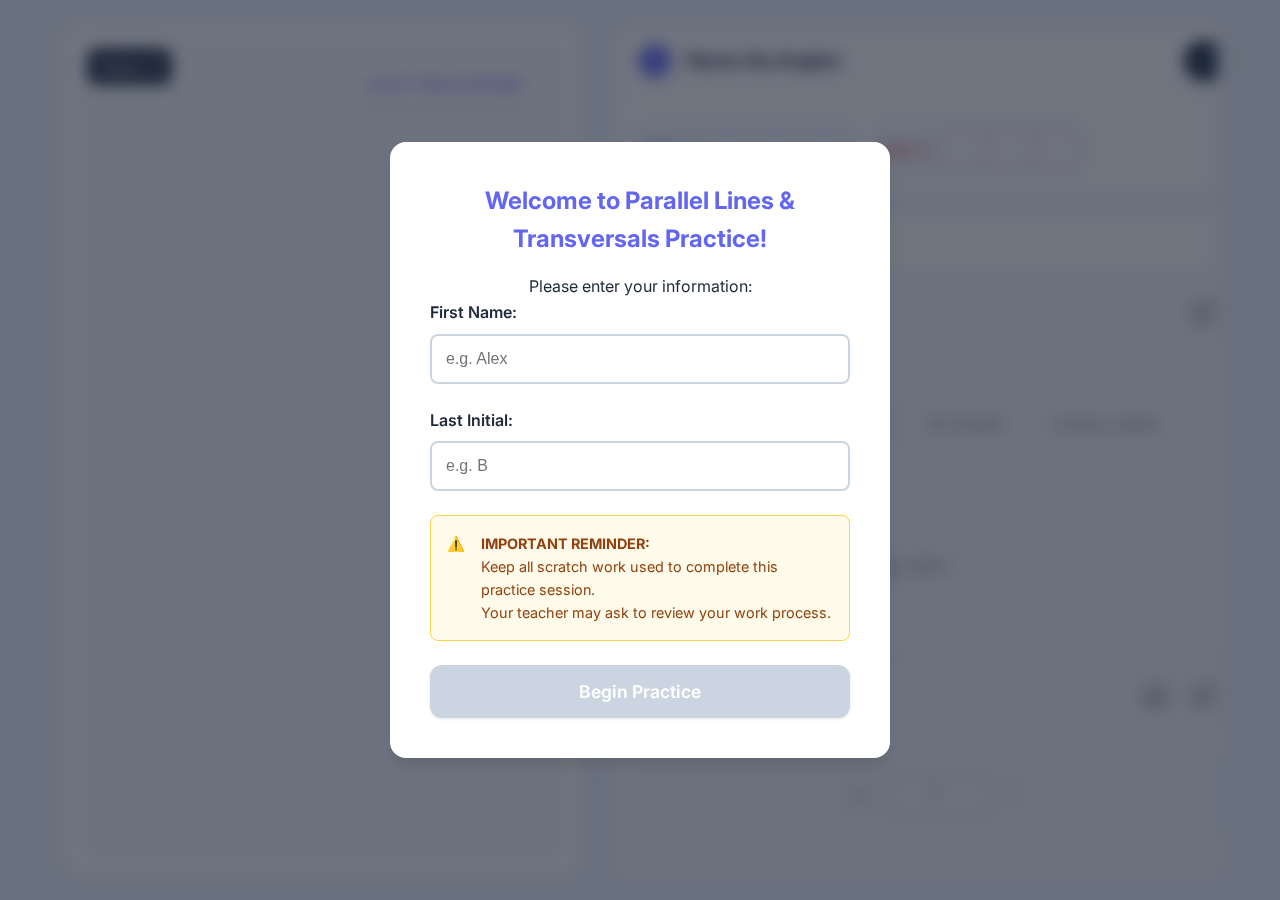
<file: index.html>
<!DOCTYPE html>
<html lang="en">

<head>
    <meta charset="UTF-8">
    <meta name="viewport" content="width=device-width, initial-scale=1.0">
    <title>Parallel Lines & Transversals Practice</title>
    <link rel="stylesheet" href="style.css">
    <link href="https://fonts.googleapis.com/css2?family=Inter:wght@400;500;600;700&display=swap" rel="stylesheet">
</head>

<body>

    <!-- Login Modal -->
    <div id="loginModal" class="modal-overlay">
        <div class="modal-content">
            <h2>Welcome to Parallel Lines & Transversals Practice!</h2>
            <p>Please enter your information:</p>
            <form id="loginForm">
                <div class="form-group">
                    <label for="firstName">First Name:</label>
                    <input type="text" id="firstName" required minlength="2" placeholder="e.g. Alex">
                </div>
                <div class="form-group">
                    <label for="lastInitial">Last Initial:</label>
                    <input type="text" id="lastInitial" required maxlength="1" pattern="[A-Za-z]" placeholder="e.g. B">
                </div>
                <div class="warning-box">
                    <span class="icon">⚠️</span>
                    <p><strong>IMPORTANT REMINDER:</strong><br>Keep all scratch work used to complete this practice
                        session.<br>Your teacher may ask to review your work process.</p>
                </div>
                <button type="submit" id="beginBtn" disabled>Begin Practice</button>
            </form>
        </div>
    </div>

    <!-- Problem Complete Modal -->
    <div id="problemCompleteModal" class="modal-overlay">
        <div class="modal-content">
            <h2>Problem Complete!</h2>
            <p id="problemSummaryText">Problem 1/6</p>
            <div class="completion-stats">
                <p>Current Total Score: <span id="interimScore" class="score-highlight">0</span></p>
                <p class="text-muted" id="levelSummary">Level 1 Points: +0</p>
            </div>
            <button id="nextProblemBtn" class="primary-btn">Next Problem ➡</button>
        </div>
    </div>

    <!-- Completion Modal -->
    <div id="completionModal" class="modal-overlay">
        <div class="modal-content">
            <h2>🎉 Thanks for practicing!</h2>
            <p>You have completed the assigned problem set.</p>
            <div class="completion-stats">
                <p>Final Score: <span id="finalScore" class="score-highlight">0</span></p>
                <p>Please download your report below and submit it to your teacher.</p>
            </div>
            <button id="downloadReportBtn" class="primary-btn">Download Report 📥</button>
        </div>
    </div>

    <!-- Graspable Math Help Modal -->
    <div id="graspableHelpModal" class="modal-overlay fullscreen">
        <div class="modal-content-fullscreen">
            <button class="close-modal-btn" id="closeGraspableBtn" title="Close Help">&times;</button>
            <div id="graspableContainer" class="graspable-container">
                <div class="placeholder-content">
                    <h3>Graspable Math Equation Help</h3>
                    <p>Material to help with equation solving will appear here.</p>
                </div>
            </div>
        </div>
    </div>

    <!-- Main Application -->
    <div id="appContainer" class="container">

        <!-- Main Grid -->
        <main class="main-grid">

            <!-- Left Column: Diagram -->
            <section class="diagram-section">
                <div class="score-overlay">Score: <span id="currentScore">0</span></div>
                <div class="svg-container">
                    <div id="levelBadge" class="level-badge">Level 1: Value & Variable</div>
                    <svg id="geometryDiagram" viewBox="0 0 500 500" xmlns="http://www.w3.org/2000/svg">
                        <!-- SVG Content will be injected by JS -->
                    </svg>
                </div>
            </section>

            <!-- Right Column: Stages -->
            <section class="interaction-section">

                <!-- Stages Container -->
                <div class="stages-container">

                    <!-- Stage 1 -->
                    <div id="stage1" class="stage-card">
                        <div class="stage-header">
                            <div class="header-left">
                                <div class="stage-badge">1</div>
                                <h3>Name the Angles</h3>
                            </div>
                            <button id="checkStage1Btn" class="icon-check-btn" title="Check Answer">
                                ✔️
                            </button>
                        </div>
                        <div class="stage-content">
                            <div class="naming-area compact">
                                <div class="angle-row-compact">
                                    <span class="color-label blue">Blue: ∠</span>
                                    <div class="drop-zone blue" data-target="blue" data-index="0"></div>
                                    <div class="drop-zone blue" data-target="blue" data-index="1"></div>
                                    <div class="drop-zone blue" data-target="blue" data-index="2"></div>
                                </div>
                                <div class="angle-row-compact">
                                    <span class="color-label red">Red: ∠</span>
                                    <div class="drop-zone red" data-target="red" data-index="0"></div>
                                    <div class="drop-zone red" data-target="red" data-index="1"></div>
                                    <div class="drop-zone red" data-target="red" data-index="2"></div>
                                </div>
                            </div>
                            <div id="pointBank" class="point-bank">
                                <!-- Draggable points will be injected here -->
                            </div>
                            <div id="feedback1" class="feedback-msg"></div>
                        </div>
                    </div>

                    <!-- Stage 2 -->
                    <div id="stage2" class="stage-card locked">
                        <div class="stage-header">
                            <div class="header-left">
                                <div class="stage-badge">2</div>
                                <h3>Identify Relationship</h3>
                            </div>
                            <button id="checkStage2Btn" class="icon-check-btn" disabled title="Check Answer">
                                ✔️
                            </button>
                        </div>
                        <div class="stage-content">
                            <div class="selection-group">
                                <h4>Angle Pair Type</h4>
                                <div class="options-grid" id="typeOptions">
                                    <button class="option-btn" data-value="corresponding">Corresponding</button>
                                    <button class="option-btn" data-value="alternate-interior">Alt. Interior</button>
                                    <button class="option-btn" data-value="alternate-exterior">Alt. Exterior</button>
                                    <button class="option-btn" data-value="consecutive-interior">Consec.
                                        Interior</button>
                                    <button class="option-btn" data-value="vertical">Vertical</button>
                                    <button class="option-btn" data-value="none">None</button>
                                </div>
                            </div>
                            <div class="selection-group">
                                <h4>Relationship</h4>
                                <div class="options-grid" id="relationOptions">
                                    <button class="option-btn" data-value="congruent">Congruent (≅)</button>
                                    <button class="option-btn" data-value="supplementary">Supplementary (180°)</button>
                                </div>
                            </div>
                            <div id="feedback2" class="feedback-msg"></div>
                        </div>
                    </div>

                    <div id="stage3" class="stage-card locked">
                        <div class="stage-header">
                            <div class="header-left">
                                <div class="stage-badge">3</div>
                                <h3>Solve for Variable</h3>
                            </div>
                            <div class="header-right" style="display: flex; gap: 0.5rem;">
                                <button id="graspableHelpBtn" class="icon-check-btn graspable-btn" disabled
                                    title="Equation Solving Help">
                                    <img src="Graspable_Math_Logo.png" alt="Graspable Math Help"
                                        class="graspable-logo-icon">
                                </button>
                                <button id="checkStage3Btn" class="icon-check-btn" disabled title="Check Answer">
                                    ✔️
                                </button>
                            </div>
                        </div>
                        <div class="stage-content">
                            <div class="solve-area">
                                <span id="variableLabel" class="var-label">x = </span>
                                <input type="number" id="solutionInput" class="solve-input" placeholder="?">
                                <span class="degree-symbol">°</span>
                            </div>
                            <div id="feedback3" class="feedback-msg"></div>
                        </div>
                    </div>

                </div>
            </section>
        </main>
    </div>

    <script src="script.js"></script>
</body>

</html>
</file>
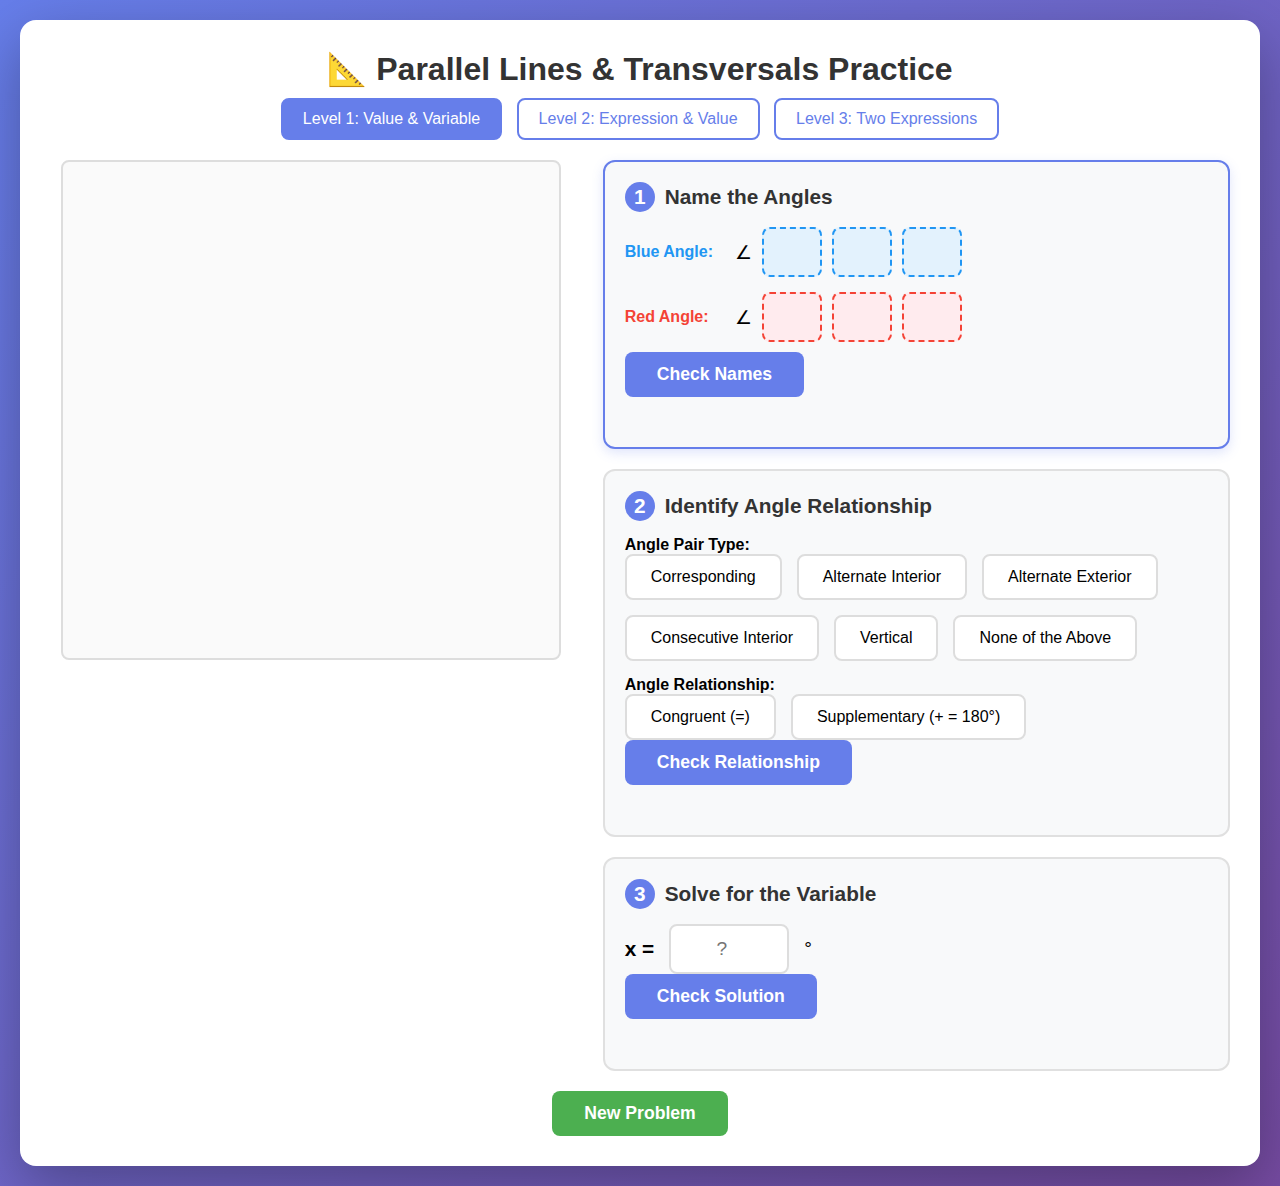
<file: transversal_angles.html>
<!DOCTYPE html>
<html lang="en">
<head>
    <meta charset="UTF-8">
    <meta name="viewport" content="width=device-width, initial-scale=1.0">
    <title>Transversal Angles Practice</title>
    <style>
        * {
            margin: 0;
            padding: 0;
            box-sizing: border-box;
        }
        body {
            font-family: 'Segoe UI', Tahoma, Geneva, Verdana, sans-serif;
            background: linear-gradient(135deg, #667eea 0%, #764ba2 100%);
            padding: 20px;
            min-height: 100vh;
        }
        .container {
            max-width: 1400px;
            margin: 0 auto;
            background: white;
            border-radius: 16px;
            box-shadow: 0 20px 60px rgba(0,0,0,0.3);
            padding: 30px;
        }
        h1 {
            text-align: center;
            color: #333;
            margin-bottom: 10px;
            font-size: 2em;
        }
        .level-selector {
            text-align: center;
            margin-bottom: 20px;
        }
        .level-selector button {
            padding: 10px 20px;
            margin: 0 5px;
            border: 2px solid #667eea;
            background: white;
            color: #667eea;
            border-radius: 8px;
            cursor: pointer;
            font-size: 1em;
            transition: all 0.3s;
        }
        .level-selector button.active {
            background: #667eea;
            color: white;
        }
        .main-content {
            display: grid;
            grid-template-columns: 1fr 1.2fr;
            gap: 30px;
            margin-bottom: 20px;
        }
        .diagram-section {
            display: flex;
            flex-direction: column;
            align-items: center;
        }
        svg {
            border: 2px solid #ddd;
            border-radius: 8px;
            background: #fafafa;
        }
        .interaction-section {
            display: flex;
            flex-direction: column;
            gap: 20px;
        }
        .stage {
            background: #f8f9fa;
            padding: 20px;
            border-radius: 12px;
            border: 2px solid #e0e0e0;
        }
        .stage.active {
            border-color: #667eea;
            box-shadow: 0 4px 12px rgba(102, 126, 234, 0.2);
        }
        .stage.completed {
            background: #e8f5e9;
            border-color: #4caf50;
        }
        .stage h2 {
            color: #333;
            margin-bottom: 15px;
            font-size: 1.3em;
            display: flex;
            align-items: center;
            gap: 10px;
        }
        .stage-number {
            background: #667eea;
            color: white;
            width: 30px;
            height: 30px;
            border-radius: 50%;
            display: flex;
            align-items: center;
            justify-content: center;
            font-weight: bold;
        }
        .stage.completed .stage-number {
            background: #4caf50;
        }
        .angle-naming {
            display: flex;
            flex-direction: column;
            gap: 15px;
        }
        .angle-group {
            display: flex;
            align-items: center;
            gap: 10px;
            flex-wrap: wrap;
        }
        .angle-label {
            font-weight: bold;
            min-width: 100px;
        }
        .drop-zone {
            width: 60px;
            height: 50px;
            border: 2px dashed #999;
            border-radius: 8px;
            display: flex;
            align-items: center;
            justify-content: center;
            background: white;
            font-weight: bold;
            font-size: 1.2em;
            transition: all 0.3s;
        }
        .drop-zone.blue {
            border-color: #2196F3;
            background: #e3f2fd;
        }
        .drop-zone.red {
            border-color: #f44336;
            background: #ffebee;
        }
        .drop-zone.filled {
            border-style: solid;
            border-width: 3px;
        }
        .drop-zone.correct {
            border-color: #4caf50;
            background: #e8f5e9;
        }
        .drop-zone.incorrect {
            border-color: #f44336;
            background: #ffebee;
            animation: shake 0.5s;
        }
        @keyframes shake {
            0%, 100% { transform: translateX(0); }
            25% { transform: translateX(-5px); }
            75% { transform: translateX(5px); }
        }
        .point-bank {
            display: flex;
            gap: 10px;
            margin-top: 10px;
            flex-wrap: wrap;
        }
        .point-chip {
            padding: 10px 16px;
            background: #667eea;
            color: white;
            border-radius: 8px;
            cursor: move;
            font-weight: bold;
            font-size: 1.1em;
            box-shadow: 0 2px 8px rgba(0,0,0,0.2);
            transition: all 0.2s;
        }
        .point-chip:hover {
            transform: translateY(-2px);
            box-shadow: 0 4px 12px rgba(0,0,0,0.3);
        }
        .point-chip.used {
            opacity: 0.3;
            cursor: not-allowed;
        }
        .relationship-options {
            display: flex;
            gap: 15px;
            flex-wrap: wrap;
        }
        .option-btn {
            padding: 12px 24px;
            border: 2px solid #ddd;
            background: white;
            border-radius: 8px;
            cursor: pointer;
            font-size: 1em;
            transition: all 0.3s;
        }
        .option-btn:hover {
            border-color: #667eea;
            background: #f0f0ff;
        }
        .option-btn.selected {
            border-color: #667eea;
            background: #667eea;
            color: white;
        }
        .option-btn.correct {
            border-color: #4caf50;
            background: #4caf50;
            color: white;
        }
        .option-btn.incorrect {
            border-color: #f44336;
            background: #f44336;
            color: white;
        }
        .solve-input {
            display: flex;
            align-items: center;
            gap: 15px;
            flex-wrap: wrap;
        }
        input[type="number"] {
            width: 120px;
            padding: 12px;
            font-size: 1.2em;
            border: 2px solid #ddd;
            border-radius: 8px;
            text-align: center;
        }
        input[type="number"].correct {
            border-color: #4caf50;
            background: #e8f5e9;
        }
        input[type="number"].incorrect {
            border-color: #f44336;
            background: #ffebee;
        }
        .check-btn, .new-problem-btn {
            padding: 12px 32px;
            background: #667eea;
            color: white;
            border: none;
            border-radius: 8px;
            font-size: 1.1em;
            cursor: pointer;
            transition: all 0.3s;
            font-weight: bold;
        }
        .check-btn:hover, .new-problem-btn:hover {
            background: #5568d3;
            transform: translateY(-2px);
            box-shadow: 0 4px 12px rgba(102, 126, 234, 0.4);
        }
        .check-btn:disabled {
            background: #ccc;
            cursor: not-allowed;
            transform: none;
        }
        .new-problem-btn {
            background: #4caf50;
            display: block;
            margin: 20px auto 0;
        }
        .feedback {
            margin-top: 10px;
            padding: 10px;
            border-radius: 8px;
            font-weight: bold;
        }
        .feedback.correct {
            background: #e8f5e9;
            color: #2e7d32;
        }
        .feedback.incorrect {
            background: #ffebee;
            color: #c62828;
        }
    </style>
</head>
<body>
    <div class="container">
        <h1>📐 Parallel Lines & Transversals Practice</h1>
        
        <div class="level-selector">
            <button class="active" onclick="setLevel(1)">Level 1: Value & Variable</button>
            <button onclick="setLevel(2)">Level 2: Expression & Value</button>
            <button onclick="setLevel(3)">Level 3: Two Expressions</button>
        </div>

        <div class="main-content">
            <div class="diagram-section">
                <svg id="diagram" width="500" height="500"></svg>
            </div>

            <div class="interaction-section">
                <!-- Stage 1: Name the Angles -->
                <div class="stage active" id="stage1">
                    <h2><span class="stage-number">1</span> Name the Angles</h2>
                    <div class="angle-naming">
                        <div class="angle-group">
                            <span class="angle-label" style="color: #2196F3;">Blue Angle:</span>
                            <span style="font-size: 1.2em;">∠</span>
                            <div class="drop-zone blue" data-angle="blue" data-pos="0"></div>
                            <div class="drop-zone blue" data-angle="blue" data-pos="1"></div>
                            <div class="drop-zone blue" data-angle="blue" data-pos="2"></div>
                        </div>
                        <div class="angle-group">
                            <span class="angle-label" style="color: #f44336;">Red Angle:</span>
                            <span style="font-size: 1.2em;">∠</span>
                            <div class="drop-zone red" data-angle="red" data-pos="0"></div>
                            <div class="drop-zone red" data-angle="red" data-pos="1"></div>
                            <div class="drop-zone red" data-angle="red" data-pos="2"></div>
                        </div>
                    </div>
                    <div class="point-bank" id="pointBank"></div>
                    <button class="check-btn" onclick="checkStage1()">Check Names</button>
                    <div class="feedback" id="feedback1"></div>
                </div>

                <!-- Stage 2: Identify Relationship -->
                <div class="stage" id="stage2">
                    <h2><span class="stage-number">2</span> Identify Angle Relationship</h2>
                    <div style="margin-bottom: 15px;">
                        <strong>Angle Pair Type:</strong>
                        <div class="relationship-options" id="typeOptions">
                            <button class="option-btn" data-type="corresponding">Corresponding</button>
                            <button class="option-btn" data-type="alternate-interior">Alternate Interior</button>
                            <button class="option-btn" data-type="alternate-exterior">Alternate Exterior</button>
                            <button class="option-btn" data-type="consecutive-interior">Consecutive Interior</button>
                            <button class="option-btn" data-type="vertical">Vertical</button>
                            <button class="option-btn" data-type="none">None of the Above</button>
                        </div>
                    </div>
                    <div>
                        <strong>Angle Relationship:</strong>
                        <div class="relationship-options" id="relationOptions">
                            <button class="option-btn" data-relation="congruent">Congruent (=)</button>
                            <button class="option-btn" data-relation="supplementary">Supplementary (+ = 180°)</button>
                        </div>
                    </div>
                    <button class="check-btn" onclick="checkStage2()">Check Relationship</button>
                    <div class="feedback" id="feedback2"></div>
                </div>

                <!-- Stage 3: Solve -->
                <div class="stage" id="stage3">
                    <h2><span class="stage-number">3</span> Solve for the Variable</h2>
                    <div class="solve-input">
                        <span id="variableName" style="font-size: 1.3em; font-weight: bold;">x =</span>
                        <input type="number" id="solutionInput" placeholder="?">
                        <span style="font-size: 1.2em;">°</span>
                    </div>
                    <button class="check-btn" onclick="checkStage3()">Check Solution</button>
                    <div class="feedback" id="feedback3"></div>
                </div>
            </div>
        </div>

        <button class="new-problem-btn" onclick="generateProblem()">New Problem</button>
    </div>

    <script>
        let currentLevel = 1;
        let problem = {};
        let stage1Complete = false;
        let stage2Complete = false;
        let draggedElement = null;

        const angleTypes = {
            corresponding: { congruent: true },
            'alternate-interior': { congruent: true },
            'alternate-exterior': { congruent: true },
            'consecutive-interior': { supplementary: true },
            vertical: { congruent: true }
        };

        // Initialize on page load
        window.addEventListener('DOMContentLoaded', () => {
            currentLevel = Math.floor(Math.random() * 3) + 1;
            document.querySelectorAll('.level-selector button').forEach((btn, i) => {
                btn.classList.toggle('active', i + 1 === currentLevel);
            });
            generateProblem();
        });

        function setLevel(level) {
            currentLevel = level;
            document.querySelectorAll('.level-selector button').forEach((btn, i) => {
                btn.classList.toggle('active', i + 1 === level);
            });
            generateProblem();
        }

        function generateProblem() {
            stage1Complete = false;
            stage2Complete = false;
            
            // Reset stages
            document.querySelectorAll('.stage').forEach(s => {
                s.classList.remove('completed');
            });
            document.getElementById('stage1').classList.add('active');
            document.getElementById('stage2').classList.remove('active');
            document.getElementById('stage3').classList.remove('active');
            
            // Clear feedback
            document.querySelectorAll('.feedback').forEach(f => f.innerHTML = '');
            
            // Generate random points
            const points = ['A', 'B', 'C', 'D', 'E', 'F', 'G', 'H'];
            
            // Select angle type and relationship
            const types = ['corresponding', 'alternate-interior', 'alternate-exterior', 'consecutive-interior', 'vertical'];
            const angleType = types[Math.floor(Math.random() * types.length)];
            const isCongruent = angleTypes[angleType].congruent || false;
            const isSupplementary = angleTypes[angleType].supplementary || false;
            
            // Generate angle values based on level
            let angle1Val, angle2Val, variable, expression1, expression2;
            variable = Math.random() > 0.5 ? 'x' : 'y';
            
            if (currentLevel === 1) {
                // Level 1: value and variable
                if (isCongruent) {
                    angle1Val = Math.floor(Math.random() * 120) + 30;
                    angle2Val = angle1Val;
                    expression1 = angle1Val.toString();
                    expression2 = variable;
                } else {
                    angle1Val = Math.floor(Math.random() * 120) + 30;
                    angle2Val = 180 - angle1Val;
                    expression1 = angle1Val.toString();
                    expression2 = variable;
                }
            } else if (currentLevel === 2) {
                // Level 2: expression and value
                const coef = Math.floor(Math.random() * 3) + 1;
                const offset = Math.floor(Math.random() * 40) - 20;
                
                if (isCongruent) {
                    angle1Val = Math.floor(Math.random() * 120) + 30;
                    const varVal = (angle1Val - offset) / coef;
                    angle2Val = angle1Val;
                    
                    expression1 = angle1Val.toString();
                    expression2 = offset >= 0 ? `${coef}${variable} + ${offset}` : `${coef}${variable} - ${Math.abs(offset)}`;
                    variable = variable;
                    problem.solution = Math.round(varVal);
                } else {
                    angle1Val = Math.floor(Math.random() * 120) + 30;
                    const varVal = (180 - angle1Val - offset) / coef;
                    angle2Val = 180 - angle1Val;
                    
                    expression1 = angle1Val.toString();
                    expression2 = offset >= 0 ? `${coef}${variable} + ${offset}` : `${coef}${variable} - ${Math.abs(offset)}`;
                    problem.solution = Math.round(varVal);
                }
            } else {
                // Level 3: two expressions
                const coef1 = Math.floor(Math.random() * 3) + 1;
                const offset1 = Math.floor(Math.random() * 40) - 20;
                const coef2 = Math.floor(Math.random() * 3) + 1;
                const offset2 = Math.floor(Math.random() * 40) - 20;
                
                if (isCongruent) {
                    const varVal = (offset2 - offset1) / (coef1 - coef2);
                    angle1Val = coef1 * varVal + offset1;
                    angle2Val = angle1Val;
                    problem.solution = Math.round(varVal);
                } else {
                    const varVal = (180 - offset1 - offset2) / (coef1 + coef2);
                    angle1Val = coef1 * varVal + offset1;
                    angle2Val = 180 - angle1Val;
                    problem.solution = Math.round(varVal);
                }
                
                expression1 = offset1 >= 0 ? `${coef1}${variable} + ${offset1}` : `${coef1}${variable} - ${Math.abs(offset1)}`;
                expression2 = offset2 >= 0 ? `${coef2}${variable} + ${offset2}` : `${coef2}${variable} - ${Math.abs(offset2)}`;
            }
            
            // For level 1, calculate solution
            if (currentLevel === 1) {
                problem.solution = isCongruent ? angle1Val : angle2Val;
            }
            
            // Determine point arrangement based on angle type
            let bluePoints, redPoints;
            if (angleType === 'vertical') {
                bluePoints = ['B', 'E', 'D'];
                redPoints = ['A', 'E', 'C'];
            } else if (angleType === 'corresponding') {
                bluePoints = ['B', 'E', 'F'];
                redPoints = ['D', 'G', 'H'];
            } else if (angleType === 'alternate-interior') {
                bluePoints = ['C', 'E', 'F'];
                redPoints = ['F', 'G', 'D'];
            } else if (angleType === 'alternate-exterior') {
                bluePoints = ['B', 'E', 'F'];
                redPoints = ['H', 'G', 'D'];
            } else {
                bluePoints = ['C', 'E', 'F'];
                redPoints = ['D', 'G', 'F'];
            }
            
            problem = {
                angleType,
                isCongruent,
                isSupplementary,
                angle1Val: Math.round(angle1Val),
                angle2Val: Math.round(angle2Val),
                expression1,
                expression2,
                variable,
                solution: problem.solution,
                bluePoints,
                redPoints,
                allPoints: ['A', 'B', 'C', 'D', 'E', 'F', 'G', 'H']
            };
            
            drawDiagram();
            setupPointBank();
            setupStage2();
            setupStage3();
        }

        function drawDiagram() {
            const svg = document.getElementById('diagram');
            svg.innerHTML = '';
            
            const NS = 'http://www.w3.org/2000/svg';
            
            // Draw parallel lines
            const line1 = document.createElementNS(NS, 'line');
            line1.setAttribute('x1', '50');
            line1.setAttribute('y1', '150');
            line1.setAttribute('x2', '450');
            line1.setAttribute('y2', '150');
            line1.setAttribute('stroke', '#333');
            line1.setAttribute('stroke-width', '3');
            svg.appendChild(line1);
            
            const line2 = document.createElementNS(NS, 'line');
            line2.setAttribute('x1', '50');
            line2.setAttribute('y1', '350');
            line2.setAttribute('x2', '450');
            line2.setAttribute('y2', '350');
            line2.setAttribute('stroke', '#333');
            line2.setAttribute('stroke-width', '3');
            svg.appendChild(line2);
            
            // Draw transversal
            const trans = document.createElementNS(NS, 'line');
            trans.setAttribute('x1', '100');
            trans.setAttribute('y1', '50');
            trans.setAttribute('x2', '350');
            trans.setAttribute('y2', '450');
            trans.setAttribute('stroke', '#333');
            trans.setAttribute('stroke-width', '3');
            svg.appendChild(trans);
            
            // Point positions
            const positions = {
                A: [100, 50], B: [50, 150], C: [450, 150],
                D: [50, 350], E: [155, 150], F: [250, 250],
                G: [295, 350], H: [450, 350]
            };
            
            // Draw points
            problem.allPoints.forEach(p => {
                const circle = document.createElementNS(NS, 'circle');
                circle.setAttribute('cx', positions[p][0]);
                circle.setAttribute('cy', positions[p][1]);
                circle.setAttribute('r', '6');
                circle.setAttribute('fill', '#333');
                svg.appendChild(circle);
                
                const text = document.createElementNS(NS, 'text');
                text.setAttribute('x', positions[p][0] + 12);
                text.setAttribute('y', positions[p][1] + 5);
                text.setAttribute('font-size', '20');
                text.setAttribute('font-weight', 'bold');
                text.setAttribute('fill', '#333');
                text.textContent = p;
                svg.appendChild(text);
            });
            
            // Draw blue angle arc
            drawAngleArc(svg, positions[problem.bluePoints[1]], 40, '#2196F3', problem.expression1);
            
            // Draw red angle arc
            drawAngleArc(svg, positions[problem.redPoints[1]], 40, '#f44336', problem.expression2);
        }

        function drawAngleArc(svg, center, radius, color, label) {
            const NS = 'http://www.w3.org/2000/svg';
            const path = document.createElementNS(NS, 'path');
            const startAngle = -30 * Math.PI / 180;
            const endAngle = 30 * Math.PI / 180;
            
            const x1 = center[0] + radius * Math.cos(startAngle);
            const y1 = center[1] + radius * Math.sin(startAngle);
            const x2 = center[0] + radius * Math.cos(endAngle);
            const y2 = center[1] + radius * Math.sin(endAngle);
            
            path.setAttribute('d', `M ${x1} ${y1} A ${radius} ${radius} 0 0 1 ${x2} ${y2} L ${center[0]} ${center[1]} Z`);
            path.setAttribute('fill', color);
            path.setAttribute('opacity', '0.3');
            path.setAttribute('stroke', color);
            path.setAttribute('stroke-width', '2');
            svg.appendChild(path);
            
            const text = document.createElementNS('http://www.w3.org/2000/svg', 'text');
            text.setAttribute('x', center[0] + radius + 10);
            text.setAttribute('y', center[1] + 5);
            text.setAttribute('font-size', '18');
            text.setAttribute('font-weight', 'bold');
            text.setAttribute('fill', color);
            text.textContent = label;
            svg.appendChild(text);
        }

        function setupPointBank() {
            const bank = document.getElementById('pointBank');
            bank.innerHTML = '';
            
            problem.allPoints.forEach(p => {
                const chip = document.createElement('div');
                chip.className = 'point-chip';
                chip.textContent = p;
                chip.draggable = true;
                chip.dataset.point = p;
                
                chip.addEventListener('dragstart', e => {
                    draggedElement = p;
                    e.dataTransfer.effectAllowed = 'move';
                });
                
                bank.appendChild(chip);
            });
            
            // Setup drop zones
            document.querySelectorAll('.drop-zone').forEach(zone => {
                zone.textContent = '';
                zone.classList.remove('filled', 'correct', 'incorrect');
                
                zone.addEventListener('dragover', e => {
                    e.preventDefault();
                    e.dataTransfer.dropEffect = 'move';
                });
                
                zone.addEventListener('drop', e => {
                    e.preventDefault();
                    if (draggedElement && !zone.classList.contains('filled')) {
                        zone.textContent = draggedElement;
                        zone.classList.add('filled');
                        
                        // Mark point as used
                        document.querySelectorAll('.point-chip').forEach(chip => {
                            if (chip.dataset.point === draggedElement) {
                                chip.classList.add('used');
                                chip.draggable = false;
                            }
                        });
                    }
                });
                
                zone.addEventListener('click', () => {
                    if (zone.classList.contains('filled') && !stage1Complete) {
                        const point = zone.textContent;
                        zone.textContent = '';
                        zone.classList.remove('filled');
                        
                        // Unmark point
                        document.querySelectorAll('.point-chip').forEach(chip => {
                            if (chip.dataset.point === point) {
                                chip.classList.remove('used');
                                chip.draggable = true;
                            }
                        });
                    }
                });
            });
        }

        function checkStage1() {
            const blueZones = Array.from(document.querySelectorAll('.drop-zone.blue')).map(z => z.textContent);
            const redZones = Array.from(document.querySelectorAll('.drop-zone.red')).map(z => z.textContent);
            
            const blueCorrect = JSON.stringify(blueZones) === JSON.stringify(problem.bluePoints);
            const redCorrect = JSON.stringify(redZones) === JSON.stringify(problem.redPoints);
            
            document.querySelectorAll('.drop-zone').forEach(zone => {
                const angle = zone.dataset.angle;
                const correct = angle === 'blue' ? blueCorrect : redCorrect;
                zone.classList.toggle('correct', correct);
                zone.classList.toggle('incorrect', !correct);
            });
            
            const feedback = document.getElementById('feedback1');
            if (blueCorrect && redCorrect) {
                feedback.className = 'feedback correct';
                feedback.textContent = '✓ Perfect! Both angles named correctly.';
                stage1Complete = true;
                document.getElementById('stage1').classList.add('completed');
                document.getElementById('stage2').classList.add('active');
            } else {
                feedback.className = 'feedback incorrect';
                feedback.textContent = '✗ Not quite. Check the vertex and rays of each angle.';
            }
        }

        function setupStage2() {
            document.querySelectorAll('#typeOptions .option-btn').forEach(btn => {
                btn.classList.remove('selected', 'correct', 'incorrect');
                btn.onclick = () => {
                    document.querySelectorAll('#typeOptions .option-btn').forEach(b => b.classList.remove('selected'));
                    btn.classList.add('selected');
                };
            });
            
            document.querySelectorAll('#relationOptions .option-btn').forEach(btn => {
                btn.classList.remove('selected', 'correct', 'incorrect');
                btn.onclick = () => {
                    document.querySelectorAll('#relationOptions .option-btn').forEach(b => b.classList.remove('selected'));
                    btn.classList.add('selected');
                };
            });
        }

        function checkStage2() {
            if (!stage1Complete) return;
            
            const selectedType = document.querySelector('#typeOptions .option-btn.selected');
            const selectedRelation = document.querySelector('#relationOptions .option-btn.selected');
            
            if (!selectedType || !selectedRelation) {
                document.getElementById('feedback2').innerHTML = '<span class="feedback incorrect">Please select both options.</span>';
                return;
            }
            
            const typeCorrect = selectedType.dataset.type === problem.angleType;
            const relationCorrect = (selectedRelation.dataset.relation === 'congruent' && problem.isCongruent) ||
                                   (selectedRelation.dataset.relation === 'supplementary' && problem.isSupplementary);
            
            selectedType.classList.toggle('correct', typeCorrect);
            selectedType.classList.toggle('incorrect', !typeCorrect);
            selectedRelation.classList.toggle('correct', relationCorrect);
            selectedRelation.classList.toggle('incorrect', !relationCorrect);
            
            const feedback = document.getElementById('feedback2');
            if (typeCorrect && relationCorrect) {
                feedback.className = 'feedback correct';
                feedback.
</file>
<file: style.css>
/* CSS Variables & Reset */
:root {
    /* Core Colors */
    --primary: #6366f1;
    /* Indigo 500 */
    --primary-dark: #4f46e5;
    /* Indigo 600 */
    --secondary: #ec4899;
    /* Pink 500 */
    --background: #f1f5f9;
    /* Slate 100 */
    --surface: #ffffff;
    --text-main: #1e293b;
    /* Slate 800 */
    --text-muted: #64748b;
    /* Slate 500 */

    /* Interactive Colors */
    --success: #10b981;
    /* Emerald 500 */
    --error: #ef4444;
    /* Red 500 */
    --warning: #f59e0b;
    /* Amber 500 */
    --check-btn-bg: #1e293b;

    /* Game Colors */
    --angle-blue: #3b82f6;
    --angle-red: #f43f5e;

    /* Spacing & Radius */
    --radius-sm: 8px;
    --radius-md: 12px;
    --radius-lg: 16px;

    /* Shadows */
    --shadow-sm: 0 1px 3px rgba(0, 0, 0, 0.1);
    --shadow-md: 0 4px 6px -1px rgba(0, 0, 0, 0.1);
    --shadow-lg: 0 10px 15px -3px rgba(0, 0, 0, 0.1);
}

* {
    margin: 0;
    padding: 0;
    box-sizing: border-box;
}

body {
    font-family: 'Inter', sans-serif;
    background-color: var(--background);
    color: var(--text-main);
    line-height: 1.6;
    height: 100vh;
    display: flex;
    flex-direction: column;
    overflow: hidden;
}

h1,
h2,
h3,
h4 {
    font-weight: 700;
    color: var(--text-main);
}

button {
    font-family: inherit;
    cursor: pointer;
    border: none;
    outline: none;
}

/* Modal Styling */
.modal-overlay {
    position: fixed;
    top: 0;
    left: 0;
    width: 100%;
    height: 100%;
    background: rgba(15, 23, 42, 0.6);
    backdrop-filter: blur(8px);
    display: flex;
    justify-content: center;
    align-items: center;
    z-index: 1000;
    opacity: 0;
    visibility: hidden;
    transition: all 0.3s ease;
}

.modal-overlay.active {
    opacity: 1;
    visibility: visible;
}

.modal-content {
    background: var(--surface);
    padding: 2.5rem;
    border-radius: var(--radius-lg);
    box-shadow: var(--shadow-lg);
    max-width: 500px;
    width: 90%;
    text-align: center;
    transform: scale(0.95);
    transition: all 0.3s cubic-bezier(0.34, 1.56, 0.64, 1);
}

.modal-overlay.active .modal-content {
    transform: scale(1);
}

/* Fullscreen Modal Override */
.modal-overlay.fullscreen .modal-content-fullscreen {
    background: var(--surface);
    width: 100%;
    height: 100%;
    max-width: none;
    border-radius: 0;
    position: relative;
    display: flex;
    flex-direction: column;
    padding: 2rem;
    overflow-y: auto;
}

.modal-overlay.fullscreen.active .modal-content-fullscreen {
    transform: none;
}

.close-modal-btn {
    position: absolute;
    top: 2rem;
    right: 2rem;
    font-size: 2.5rem;
    background: none;
    border: none;
    color: var(--text-muted);
    line-height: 1;
    z-index: 1100;
    transition: color 0.2s;
}

.close-modal-btn:hover {
    color: var(--error);
}

.graspable-container {
    flex: 1;
    display: flex;
    flex-direction: column;
    align-items: center;
    justify-content: center;
}

.placeholder-content {
    text-align: center;
    color: var(--text-muted);
}

.modal-content h2 {
    margin-bottom: 1rem;
    color: var(--primary);
}

.form-group {
    margin-bottom: 1.5rem;
    text-align: left;
}

.form-group label {
    display: block;
    margin-bottom: 0.5rem;
    font-weight: 600;
}

.form-group input {
    width: 100%;
    padding: 0.875rem;
    border: 2px solid #cbd5e1;
    border-radius: var(--radius-sm);
    font-size: 1rem;
    transition: all 0.2s;
}

.form-group input:focus {
    border-color: var(--primary);
    box-shadow: 0 0 0 3px rgba(99, 102, 241, 0.1);
}

.warning-box {
    background: #fffbeb;
    border: 1px solid #fcd34d;
    padding: 1rem;
    border-radius: var(--radius-sm);
    margin-bottom: 1.5rem;
    text-align: left;
    display: flex;
    gap: 1rem;
    font-size: 0.9rem;
    color: #92400e;
}

.primary-btn,
#beginBtn {
    background: var(--primary);
    color: white;
    width: 100%;
    padding: 1rem;
    border-radius: var(--radius-md);
    font-weight: 600;
    font-size: 1.1rem;
    transition: all 0.2s;
    box-shadow: var(--shadow-sm);
    border: none;
}

.primary-btn:hover,
#beginBtn:hover:not(:disabled) {
    background: var(--primary-dark);
    transform: translateY(-2px);
    box-shadow: var(--shadow-md);
}

#beginBtn:disabled {
    background: #cbd5e1;
    cursor: not-allowed;
}

/* Main Layout */
.container {
    max-width: 1600px;
    margin: 0 auto;
    padding: 1.5rem;
    flex: 1;
    display: flex;
    flex-direction: column;
    height: 100vh;
}

.main-grid {
    display: grid;
    grid-template-columns: 45% 55%;
    gap: 2rem;
    flex: 1;
    overflow: hidden;
}

/* Left Column: Diagram */
.diagram-section {
    display: flex;
    flex-direction: column;
    background: var(--surface);
    border-radius: var(--radius-lg);
    box-shadow: var(--shadow-md);
    padding: 1.5rem;
    height: 100%;
    position: relative;
}

.score-overlay {
    position: absolute;
    top: 25px;
    left: 25px;
    background: var(--text-main);
    color: white;
    padding: 6px 12px;
    border-radius: var(--radius-sm);
    font-weight: 700;
    font-size: 0.9rem;
    z-index: 20;
    box-shadow: var(--shadow-sm);
}

.svg-container {
    flex: 1;
    display: flex;
    justify-content: center;
    align-items: center;
    background: #f8fafc;
    border-radius: var(--radius-md);
    border: 2px solid #e2e8f0;
    overflow: hidden;
    position: relative;
}

#geometryDiagram {
    width: 100%;
    height: 100%;
    max-height: 600px;
}

.level-badge {
    position: absolute;
    top: 15px;
    right: 15px;
    background: white;
    padding: 8px 16px;
    border-radius: var(--radius-md);
    font-weight: 600;
    color: var(--primary);
    box-shadow: var(--shadow-md);
    border: 1px solid #e2e8f0;
    z-index: 10;
    font-size: 0.85rem;
}

/* Right Column: Interaction */
.interaction-section {
    display: flex;
    flex-direction: column;
    gap: 1.5rem;
    overflow-y: auto;
    padding-bottom: 1rem;
}

.stage-card {
    background: var(--surface);
    border-radius: var(--radius-lg);
    box-shadow: var(--shadow-sm);
    border: 1px solid #e2e8f0;
    transition: all 0.3s;
}

.stage-card.locked {
    opacity: 0.6;
    pointer-events: none;
    filter: grayscale(0.8);
}

.stage-header {
    display: flex;
    justify-content: space-between;
    align-items: center;
    padding: 1rem 1.5rem;
    border-bottom: 1px solid #f1f5f9;
}

.header-left {
    display: flex;
    align-items: center;
    gap: 1rem;
}

.stage-badge {
    width: 32px;
    height: 32px;
    background: var(--primary);
    color: white;
    border-radius: 50%;
    display: flex;
    justify-content: center;
    align-items: center;
    font-weight: 700;
}

.icon-check-btn {
    width: 40px;
    height: 40px;
    border-radius: 50%;
    background: var(--check-btn-bg);
    color: white;
    display: flex;
    align-items: center;
    justify-content: center;
    font-size: 1.2rem;
    transition: all 0.2s;
}

.icon-check-btn:hover:not(:disabled) {
    transform: scale(1.1);
    background: var(--primary-dark);
}

.icon-check-btn:disabled {
    background: #e2e8f0;
    color: #94a3b8;
    cursor: not-allowed;
}

/* Graspable Help Button */
.graspable-btn {
    background: white;
    border: 2px solid #e2e8f0;
    padding: 0;
    overflow: hidden;
}

.graspable-btn:hover:not(:disabled) {
    background: #f8fafc;
    border-color: var(--primary);
}

.graspable-logo-icon {
    width: 24px;
    height: 24px;
    object-fit: contain;
}

.stage-card.completed .stage-badge {
    background: var(--success);
}

.stage-card.completed .icon-check-btn {
    background: var(--success);
    cursor: default;
}

.stage-card.completed h3::after {
    content: " ✓";
    color: var(--success);
}

.stage-content {
    padding: 1.5rem;
}

/* Stage 1: Compact */
.naming-area.compact {
    display: flex;
    flex-wrap: wrap;
    gap: 1.5rem;
    margin-bottom: 1rem;
}

.angle-row-compact {
    display: flex;
    align-items: center;
    gap: 0.5rem;
    padding: 0.5rem;
    background: #f8fafc;
    border-radius: var(--radius-md);
}

.color-label {
    font-weight: 600;
    font-size: 0.9rem;
}

.color-label.blue {
    color: var(--angle-blue);
}

.color-label.red {
    color: var(--angle-red);
}

.drop-zone {
    width: 40px;
    height: 40px;
    border: 2px dashed #cbd5e1;
    border-radius: var(--radius-sm);
    background: white;
    display: flex;
    justify-content: center;
    align-items: center;
    font-weight: 700;
    cursor: pointer;
}

.drop-zone.blue {
    border-color: rgba(59, 130, 246, 0.4);
}

.drop-zone.red {
    border-color: rgba(244, 63, 94, 0.4);
}

.drop-zone.filled {
    border-style: solid;
}

.drop-zone.correct {
    border-color: var(--success);
    color: var(--success);
    background: #ecfdf5;
}

.drop-zone.incorrect {
    border-color: var(--error);
    background: #fef2f2;
    animation: shake 0.4s;
}

.point-bank {
    display: flex;
    gap: 0.75rem;
    flex-wrap: wrap;
    background: #f1f5f9;
    padding: 0.5rem;
    border-radius: var(--radius-md);
    margin-bottom: 1rem;
}

.point-chip {
    width: 40px;
    height: 40px;
    background: var(--text-main);
    color: white;
    border-radius: 50%;
    display: flex;
    justify-content: center;
    align-items: center;
    font-weight: 700;
    cursor: pointer;
    transition: all 0.2s;
}

.point-chip.selected {
    background: var(--primary);
    transform: scale(1.1);
    box-shadow: 0 0 0 4px rgba(99, 102, 241, 0.3);
}

/* .point-chip.used styling removed to allow shared points */

/* Stage 2 */
.selection-group {
    margin-bottom: 1.5rem;
}

.selection-group h4 {
    margin-bottom: 0.75rem;
    font-size: 0.8rem;
    color: var(--text-muted);
    text-transform: uppercase;
}

.options-grid {
    display: flex;
    flex-wrap: wrap;
    gap: 0.75rem;
}

.option-btn {
    padding: 0.5rem 1rem;
    background: white;
    border: 2px solid #e2e8f0;
    border-radius: var(--radius-sm);
    font-size: 0.9rem;
    transition: all 0.2s;
}

.option-btn.selected {
    background: var(--primary);
    border-color: var(--primary);
    color: white;
}

.option-btn.correct {
    background: var(--success);
    border-color: var(--success);
    color: white;
}

.option-btn.incorrect {
    background: var(--error);
    border-color: var(--error);
    color: white;
}

/* Stage 3 */
.solve-area {
    display: flex;
    justify-content: center;
    align-items: center;
    gap: 1rem;
    background: #f8fafc;
    padding: 1.5rem;
    border-radius: var(--radius-md);
}

.solve-input {
    font-size: 1.5rem;
    text-align: center;
    width: 100px;
    border: 2px solid #cbd5e1;
    border-radius: var(--radius-md);
}

.solve-input.correct {
    border-color: var(--success);
    background: #ecfdf5;
}

.solve-input.incorrect {
    border-color: var(--error);
    background: #fef2f2;
}

.feedback-msg {
    text-align: center;
    font-weight: 500;
    font-size: 0.9rem;
    min-height: 1.5rem;
}

.text-success {
    color: var(--success);
}

.text-error {
    color: var(--error);
}

.text-warning {
    color: var(--warning);
}

.score-highlight {
    color: var(--success);
    font-weight: 700;
}

.score-breakdown {
    margin-top: 1rem;
    font-size: 0.95rem;
    color: var(--text-main);
    font-weight: 500;
    line-height: 1.4;
}

@keyframes shake {

    0%,
    100% {
        transform: translateX(0);
    }

    25% {
        transform: translateX(-5px);
    }

    75% {
        transform: translateX(5px);
    }
}
</file>
